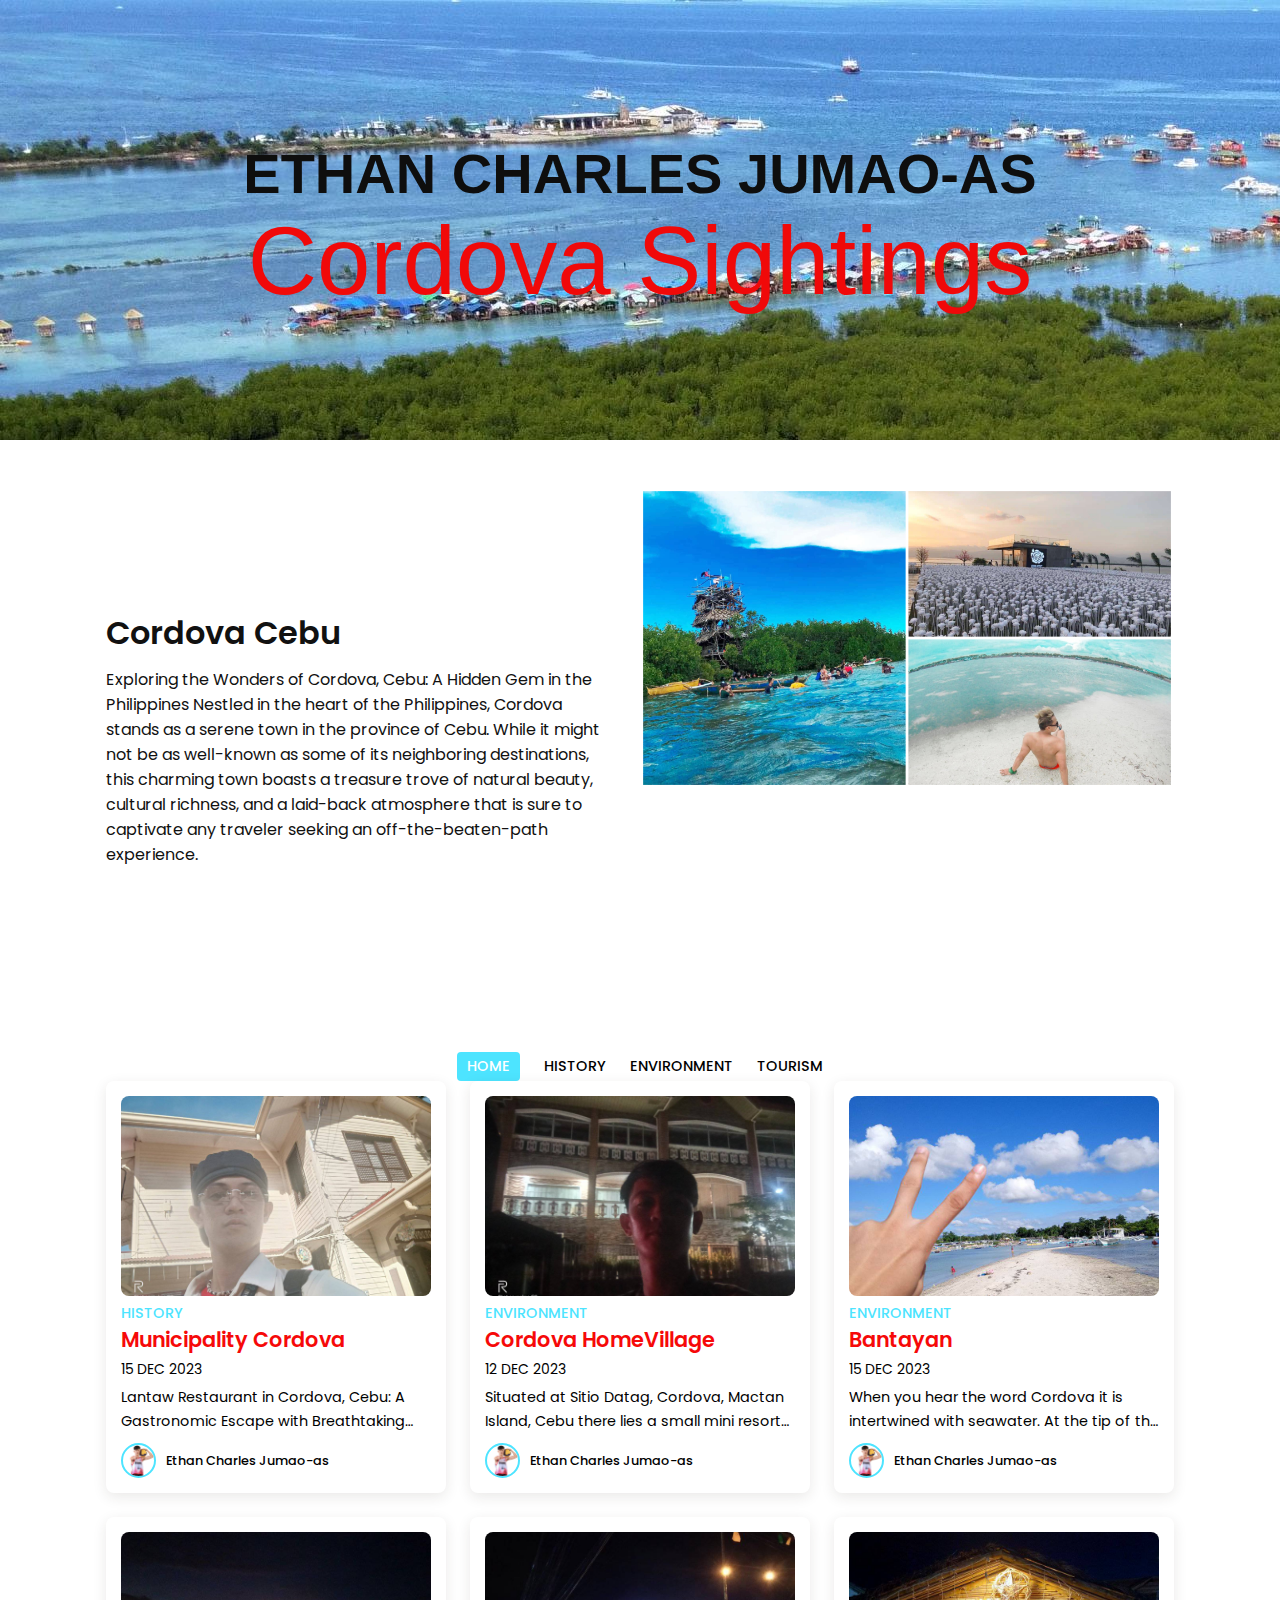
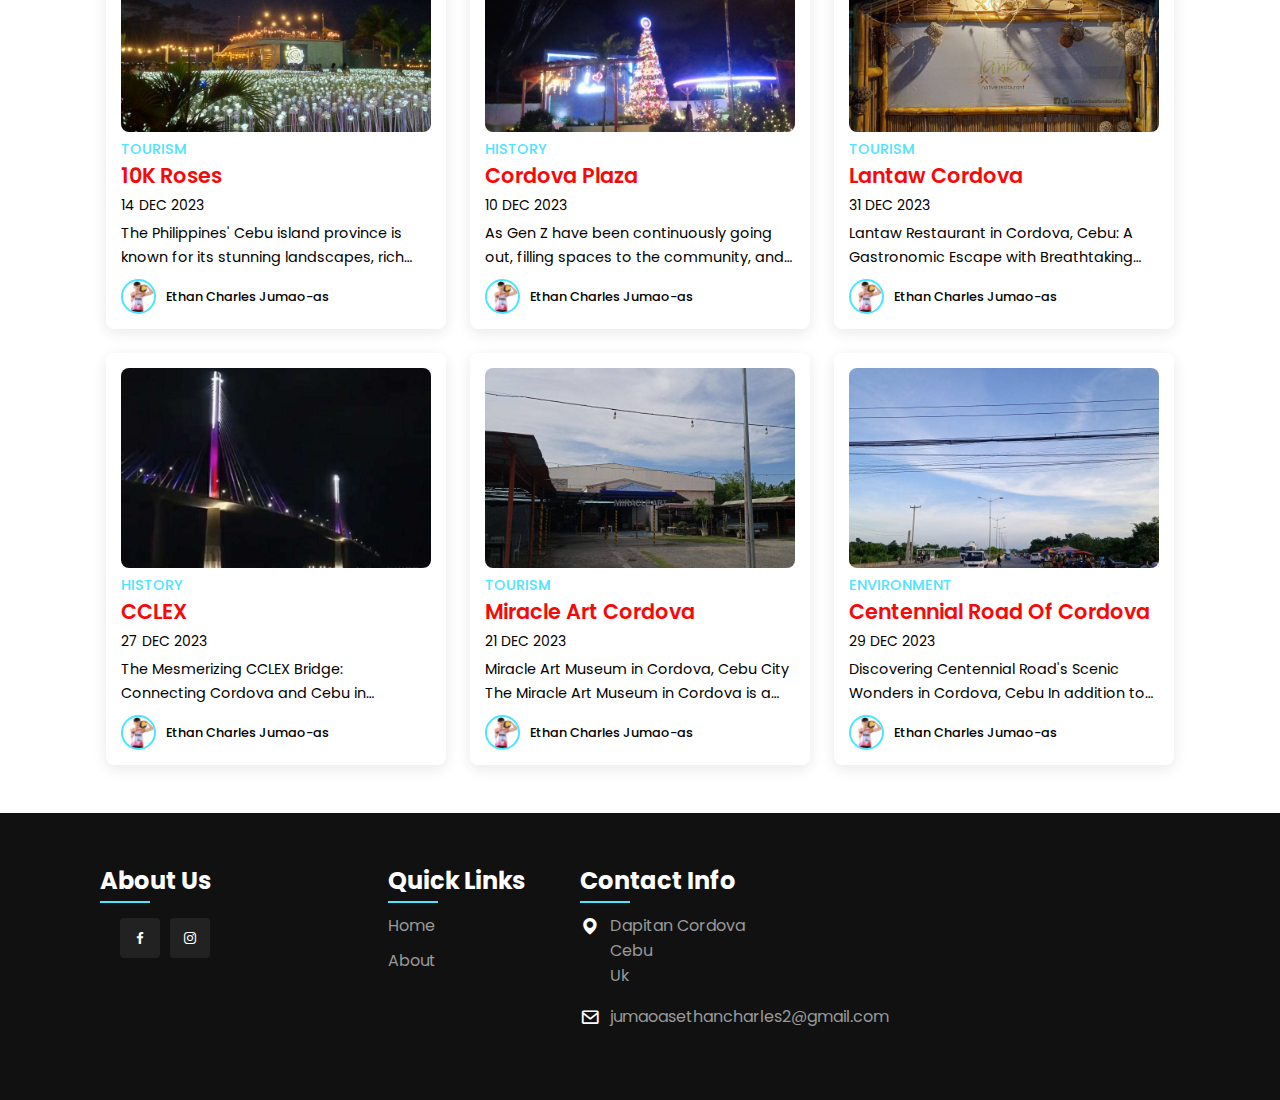
<file: index.html>
<!DOCTYPE html>
<html lang="en">
<head>
    <meta charset="UTF-8">
    <meta http-equiv="X-UA-Compatible" content="IE=edge">
    <meta name="viewport" content="width=device-width, initial-scale=1.0">
    <title>Trend Blogger</title>
    <!-- Box-icon -->
    <link href='https://unpkg.com/boxicons@2.1.4/css/boxicons.min.css' rel='stylesheet'>
    <link rel="stylesheet" href="style.css">
</head>
<body>
    <header>
        <div class="nav container">
            <a href="#" class="logo"><span></span></a>
        </div>
    </header>

    <section class="home" id="home">
        <div class="home-text container">
            <h2 class="home-title">ETHAN CHARLES JUMAO-AS</h2>
            <span class="home-subtitle">Cordova Sightings</span>
        </div>
    </section>

    <section class="about container" id="about">
        <div class="contentBx">
            <h2 class="titleText">Cordova Cebu</h2>
            <p class="title-text">
                Exploring the Wonders of Cordova, Cebu: A Hidden Gem in the Philippines
Nestled in the heart of the Philippines, Cordova stands as a serene town in the province of Cebu. While it might not be as well-known as some of its neighboring destinations, this charming town boasts a treasure trove of natural beauty, cultural richness, and a laid-back atmosphere that is sure to captivate any traveler seeking an off-the-beaten-path experience.
            </p>
        </div>
        <div class="imgBx">
            <img src="images/cordova1.jpg" alt="" class="fitBg">
        </div>
    </section>

    <div class="post-filter container">
        <span class="filter-item active-filter" data-filter="all">HOME</span>
        <span class="filter-item" data-filter="tech">HISTORY</span>
        <span class="filter-item" data-filter="food">ENVIRONMENT</span>
        <span class="filter-item" data-filter="news">TOURISM</span>
    </div>
    
    <div class="post container">
        <!-- Post 1 -->
        <div class="post-box tech">
            <img src="images/picture6.jpg" alt="" class="post-img">
            <h2 class="category">HISTORY</h2>
            <a href="municipality.html" class="post-title">Municipality Cordova</a>
            <span class="post-date">15 DEC 2023</span>
            <p class="post-description">Lantaw Restaurant in Cordova, Cebu: A Gastronomic Escape with Breathtaking Views</p>
            <div class="profile">
                <img src="images/ethan.jpg.png" alt="" class="profile-img">
                <span class="profile-name">Ethan Charles Jumao-as</span>
            </div>
        </div>
        <!-- Post 2 -->
        <div class="post-box food">
            <img src="images/picture3.jpg" alt="" class="post-img">
            <h2 class="category">Environment</h2>
            <a href="cordovavillage.html" class="post-title">Cordova HomeVillage</a>
            <span class="post-date">12 Dec 2023</span>
            <p class="post-description">Situated at Sitio Datag, Cordova, Mactan Island, Cebu there lies a small mini resort that offers both leisure and relaxing staycation. Cordova Home Village  resort. 
            </p>
            <div class="profile">
                <img src="images/ethan.jpg.png" alt="" class="profile-img">
                <span class="profile-name">Ethan Charles Jumao-as</span>
            </div>
        </div>
        <!-- Post 3 -->
        <div class="post-box food">
            <img src="images/picture14.jpg" alt="" class="post-img">
            <h2 class="category">Environment</h2>
            <a href="bantayan.html" class="post-title">Bantayan</a>
            <span class="post-date">15 DEC 2023</span>
            <p class="post-description">When you hear the word Cordova it is intertwined with seawater. At the tip of the island there is this white sand bar with pristine water during high tide. This made Cordova as top of Cebuano’s list.</p>
            <div class="profile">
                <img src="images/ethan.jpg.png" alt="" class="profile-img">
                <span class="profile-name">Ethan Charles Jumao-as</span>
            </div>
        </div>
        <!-- Post 4 -->
        <div class="post-box news">
            <img src="images/picture16 (1).jpg" alt="" class="post-img">
            <h2 class="category">Tourism</h2>
            <a href="10k.html" class="post-title">10K Roses</a>
            <span class="post-date">14 Dec 2023</span>
            <p class="post-description">The Philippines' Cebu island province is known for its stunning landscapes, rich cultural heritage, and vibrant communities. The 10,000 Roses of Cordova, a mesmerizing sight, attracts locals and tourists with its unique charm.</p>
            <div class="profile">
                <img src="images/ethan.jpg.png" alt="" class="profile-img">
                <span class="profile-name">Ethan Charles Jumao-as</span>
            </div>
        </div>
        <!-- Post 5 -->
        <div class="post-box tech">
            <img src="images/picture20.jpg" alt="" class="post-img">
            <h2 class="category">History</h2>
            <a href="plaza.html" class="post-title">Cordova Plaza</a>
            <span class="post-date">10 Dec 2023</span>
            <p class="post-description">As Gen Z have been continuously going out, filling spaces to the community, and making extra impact to society, Cordova is also at the trend of that change. We have a new plaza.</p>
            <div class="profile">
                <img src="images/ethan.jpg.png" alt="" class="profile-img">
                <span class="profile-name">Ethan Charles Jumao-as</span>
            </div>
        </div>
        <!-- Post 6 -->
        <div class="post-box news">
            <img src="images/picture1.jpg" alt="" class="post-img">
            <h2 class="category">Tourism</h2>
            <a href="lantaw.html" class="post-title">Lantaw Cordova</a>
            <span class="post-date">31 Dec 2023</span>
            <p class="post-description">Lantaw Restaurant in Cordova, Cebu: A Gastronomic Escape with Breathtaking Views</p>
            <div class="profile">
                <img src="images/ethan.jpg.png" alt="" class="profile-img">
                <span class="profile-name">Ethan Charles Jumao-as</span>
            </div>
        </div>
        <!-- Post 7 -->
        <div class="post-box tech">
            <img src="images/picture33.jpg" alt="" class="post-img">
            <h2 class="category">History</h2>
            <a href="cclex.html" class="post-title">CCLEX</a>
            <span class="post-date">27 Dec 2023</span>
            <p class="post-description">
                The Mesmerizing CCLEX Bridge: Connecting Cordova and Cebu in Imposing Style</p>
            <div class="profile">
                <img src="images/ethan.jpg.png" alt="" class="profile-img">
                <span class="profile-name">Ethan Charles Jumao-as</span>
            </div>
        </div>
        <!-- Post 1 -->
        <div class="post-box news">
            <img src="images/picture35.jpg" alt="" class="post-img">
            <h2 class="category">Tourism</h2>
            <a href="miracle.html" class="post-title">Miracle Art Cordova</a>
            <span class="post-date">21 Dec 2023</span>
            <p class="post-description">Miracle Art Museum in Cordova, Cebu City
                The Miracle Art Museum in Cordova is a special treasure that art lovers and inquisitive tourists shouldn't miss when visiting Cebu City, which is well-known for its lengthy history, breathtaking scenery, and dynamic culture. This museum, which is tucked away in the center of the busy city, is a sanctuary for anybody looking for an engaging and visually fascinating creative experience.
                </p>
            <div class="profile">
                <img src="images/ethan.jpg.png" alt="" class="profile-img">
                <span class="profile-name">Ethan Charles Jumao-as</span>
            </div>
        </div>
        <!-- Post 9 -->
        <div class="post-box food">
            <img src="images/picture30.jpg" alt="" class="post-img">
            <h2 class="category">Environment</h2>
            <a href="roro.html" class="post-title">Centennial Road Of Cordova</a>
            <span class="post-date">29 Dec 2023</span>
            <p class="post-description">Discovering Centennial Road's Scenic Wonders in Cordova, Cebu
                In addition to its natural beauty, Cordova, a little town in the Philippine province of Cebu, is known for the Centennial Road, a route of historical significance and stunning views. This section of road offers visitors looking for breathtaking vistas and a window into Cordova's past and present a picturesque path in addition to connecting other areas of the town.</p>
            <div class="profile">
                <img src="images/ethan.jpg.png" alt="" class="profile-img">
                <span class="profile-name">Ethan Charles Jumao-as</span>
            </div>
        </div>
    </div>

    <footer>
        <div class="footer-container">
            <div class="sec aboutus">
                <h2>About Us</h2>
                <ul class="sci">
                    <li><a href="https://www.facebook.com/ethan.jumaoas.3"><i class="bx bxl-facebook"></i></a></li>
                    <li><a href="https://www.instagram.com/ethan_jumao_as/?hl=en"><i class="bx bxl-instagram"></i></a></li>

                </ul>
            </div>
            <div class="sec quicklinks">
                <h2>Quick Links</h2>
                <ul>
                    <li><a href="#">Home</a></li>
                    <li><a href="#">About</a></li>
                </ul>
            </div>
            <div class="sec contactBx">
                <h2>Contact Info</h2>
                <ul class="info">
                    <li>
                        <span><i class='bx bxs-map'></i></span>
                        <span>Dapitan Cordova  <br> Cebu <br> Uk</span>
                    </li>
                    <li>
                        <span><i class='bx bx-envelope' ></i></span>
                        <p><a href="mailto:codemyhobby9@gmail.com">jumaoasethancharles2@gmail.com</a></p>
                    </li>
                </ul>
            </div>
        </div>
    </footer>

    <script src="https://cdnjs.cloudflare.com/ajax/libs/jquery/3.6.1/jquery.min.js" integrity="sha512-aVKKRRi/Q/YV+4mjoKBsE4x3H+BkegoM/em46NNlCqNTmUYADjBbeNefNxYV7giUp0VxICtqdrbqU7iVaeZNXA==" crossorigin="anonymous" referrerpolicy="no-referrer"></script>
    <script src="main.js"></script>
</body>
</html>
</file>
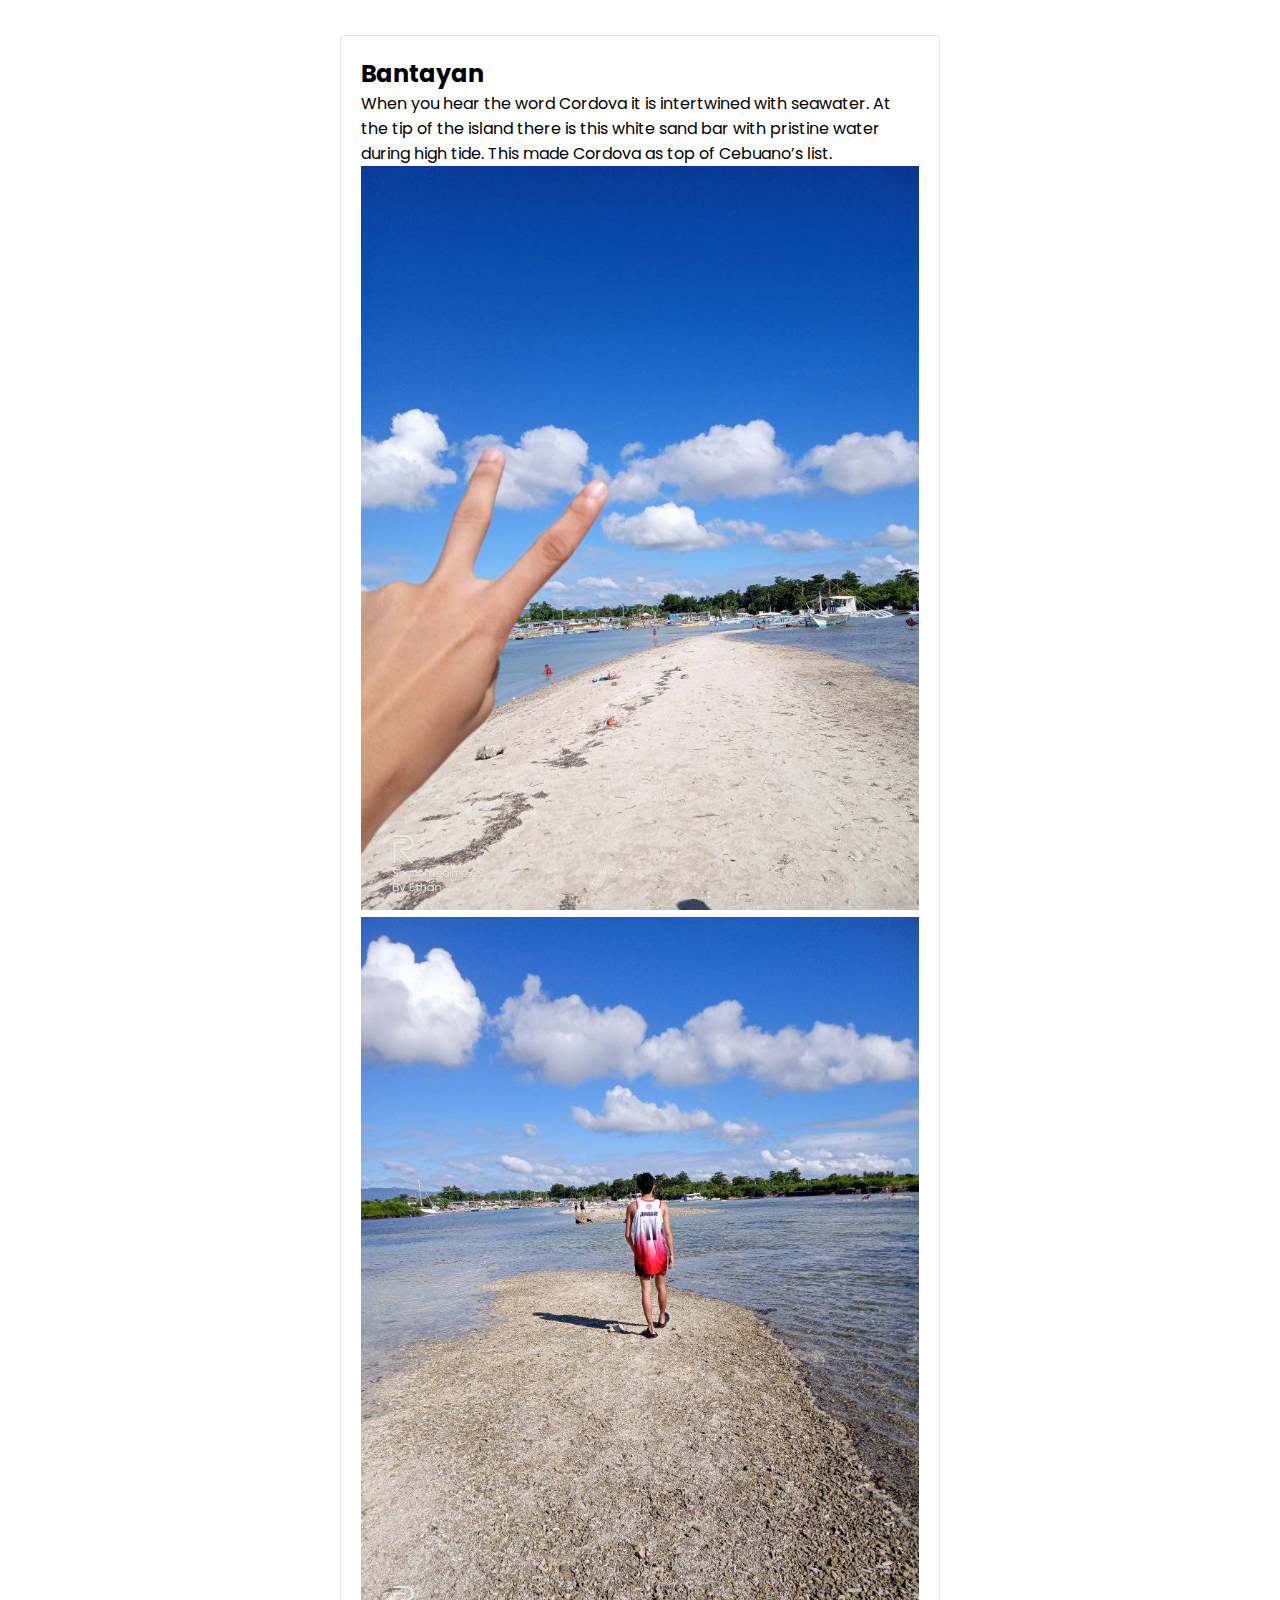
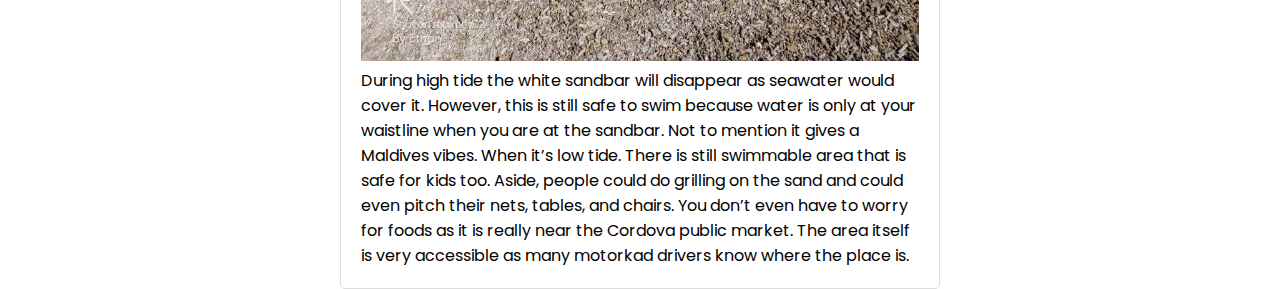
<file: bantayan.html>
<!DOCTYPE html>
<html lang="en">
<head>
    <meta charset="UTF-8">
    <meta name="viewport" content="width=device-width, initial-scale=1.0">
    <title>Document</title>
    <link rel="stylesheet" href="style.css">
</head>
<body>
    <div class="sec quicklinks">
        <ul>
            <li><a href="index.html">Home</a></li>
        </ul>
    </div>
    <div class="municipality-post">
        <h2>Bantayan</h2>
        <p>When you hear the word Cordova it is intertwined with seawater. At the tip of the island there is this white sand bar with pristine water during high tide. This made Cordova as top of Cebuano’s list.</p>

        <img src="images/picture14.jpg" alt="A Beautiful Sunset">
        <img src="images/picture15.jpg" alt="A Beautiful Sunset">
        <p>During high tide the white sandbar will disappear as seawater would cover it. However, this is still safe to swim because water is only at your waistline when you are at the sandbar. Not to mention it gives a Maldives vibes.

            When it’s low tide. There is still swimmable area that is safe for kids too. Aside, people could do grilling on the sand and could even pitch their nets, tables, and chairs.
            
            You don’t even have to worry for foods as it is really near the Cordova public market. The area itself is very accessible as many motorkad drivers know where the place is.
             </p>
    </div>
</body>
</html>
</file>
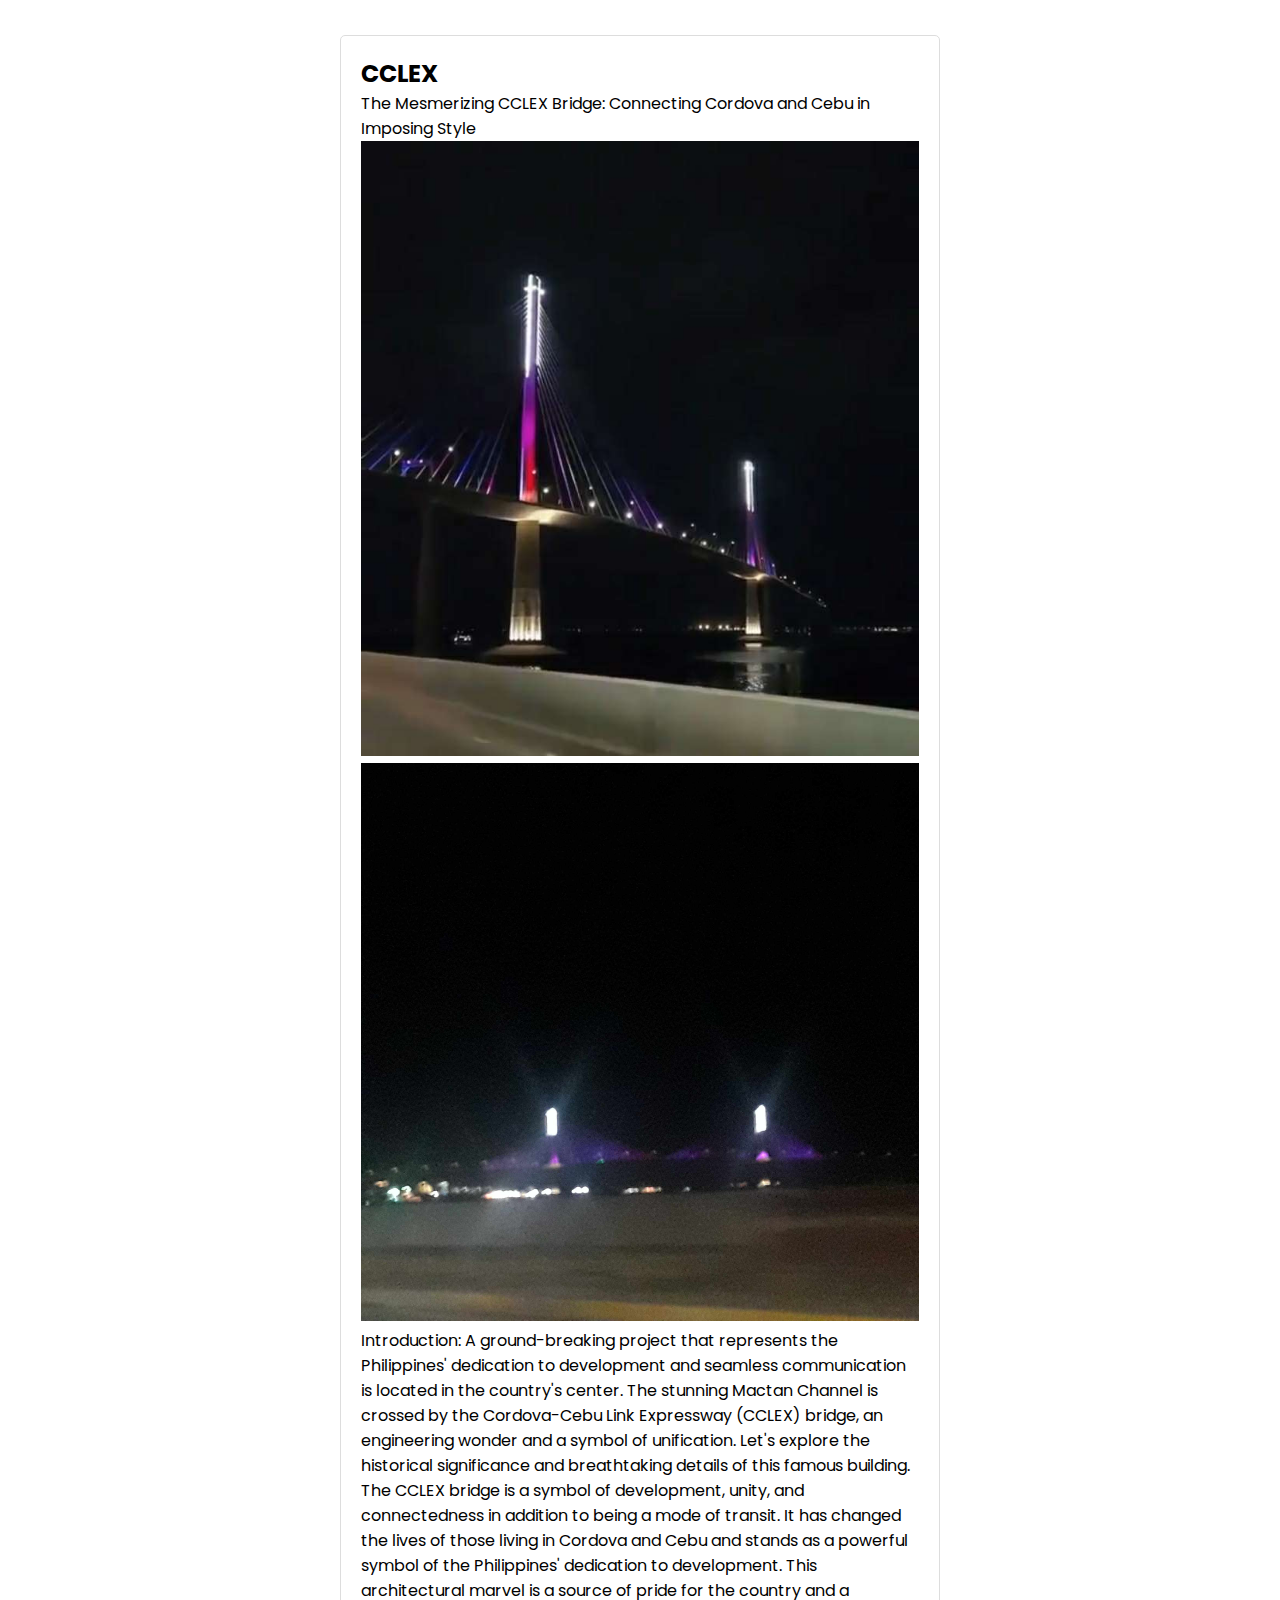
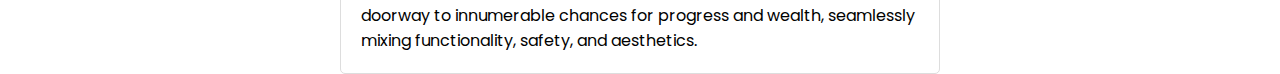
<file: cclex.html>
<!DOCTYPE html>
<html lang="en">
<head>
    <meta charset="UTF-8">
    <meta name="viewport" content="width=device-width, initial-scale=1.0">
    <title>Document</title>
    <link rel="stylesheet" href="style.css">
</head>
<body>
    <div class="sec quicklinks">
        <ul>
            <li><a href="index.html">Home</a></li>
        </ul>
    </div>
    <div class="municipality-post">
        <h2>CCLEX</h2>
        <p>The Mesmerizing CCLEX Bridge: Connecting Cordova and Cebu in Imposing Style</p>

        <img src="images/picture33.jpg" alt="A Beautiful Sunset">
        <img src="images/picture32.jpg" alt="A Beautiful Sunset">
        <p>Introduction:
            A ground-breaking project that represents the Philippines' dedication to development and seamless communication is located in the country's center. The stunning Mactan Channel is crossed by the Cordova-Cebu Link Expressway (CCLEX) bridge, an engineering wonder and a symbol of unification. Let's explore the historical significance and breathtaking details of this famous building.
            
            The CCLEX bridge is a symbol of development, unity, and connectedness in addition to being a mode of transit. It has changed the lives of those living in Cordova and Cebu and stands as a powerful symbol of the Philippines' dedication to development. This architectural marvel is a source of pride for the country and a doorway to innumerable chances for progress and wealth, seamlessly mixing functionality, safety, and aesthetics.</p>
    </div>
</body>
</html>
</file>
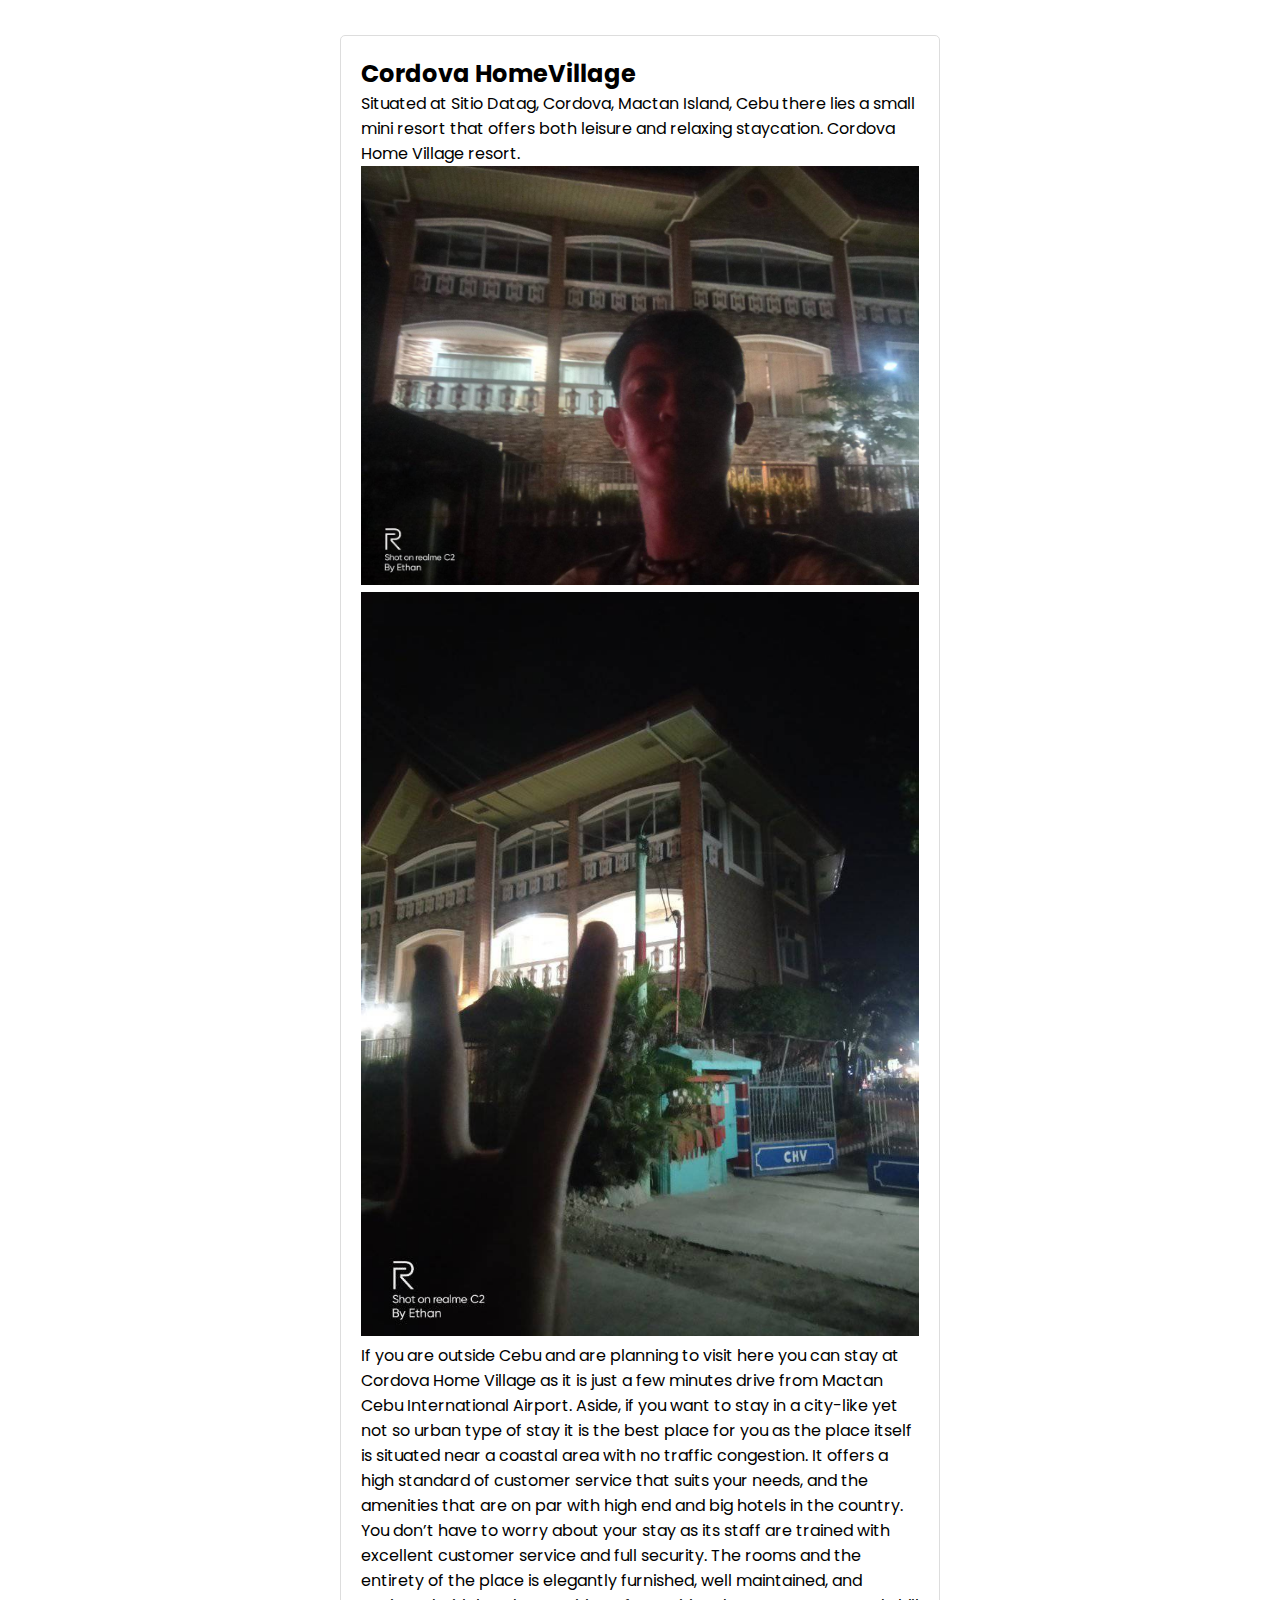
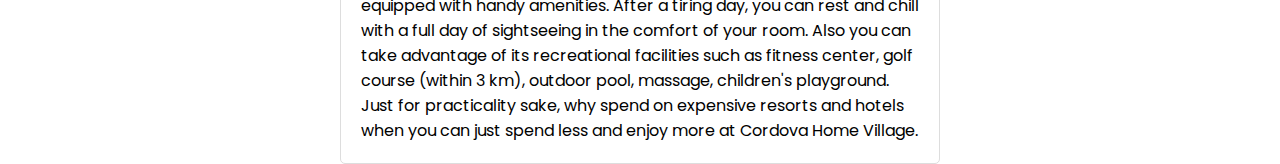
<file: cordovavillage.html>
<!DOCTYPE html>
<html lang="en">
<head>
    <meta charset="UTF-8">
    <meta name="viewport" content="width=device-width, initial-scale=1.0">
    <title>Document</title>
    <link rel="stylesheet" href="style.css">
</head>
<body>
    <div class="sec quicklinks">
        <ul>
            <li><a href="index.html">Home</a></li>
        </ul>
    </div>
    <div class="municipality-post">
        <h2>Cordova HomeVillage</h2>
        <p>Situated at Sitio Datag, Cordova, Mactan Island, Cebu there lies a small mini resort that offers both leisure and relaxing staycation. Cordova Home Village  resort. </p>

        <img src="images/picture3.jpg" alt="A Beautiful Sunset">
        <img src="images/picture4.jpg" alt="A Beautiful Sunset">
        <p>If you are outside Cebu and are planning to visit here you can stay at Cordova Home Village as it is just a few minutes drive from Mactan Cebu International Airport. Aside, if you want to stay in a city-like yet not so urban type of stay it is the best place for you as the place itself is situated near a coastal area with no traffic congestion. 

            It offers a high standard of customer service that suits your needs, and the amenities that are on par with high end and big hotels in the country. You don’t have to worry about your stay as its staff are trained with excellent customer service and full security.
            
            The rooms and the entirety of the place is elegantly furnished, well maintained, and equipped with handy amenities. After a tiring day, you can rest and chill with  a full day of sightseeing in the comfort of your room. Also you can take advantage of its recreational facilities such as fitness center, golf course (within 3 km), outdoor pool, massage, children's playground. 
            
            Just for practicality sake, why spend on expensive resorts and hotels when you can just spend less and enjoy more at Cordova Home Village.</p>
    </div>
</body>
</html>
</file>
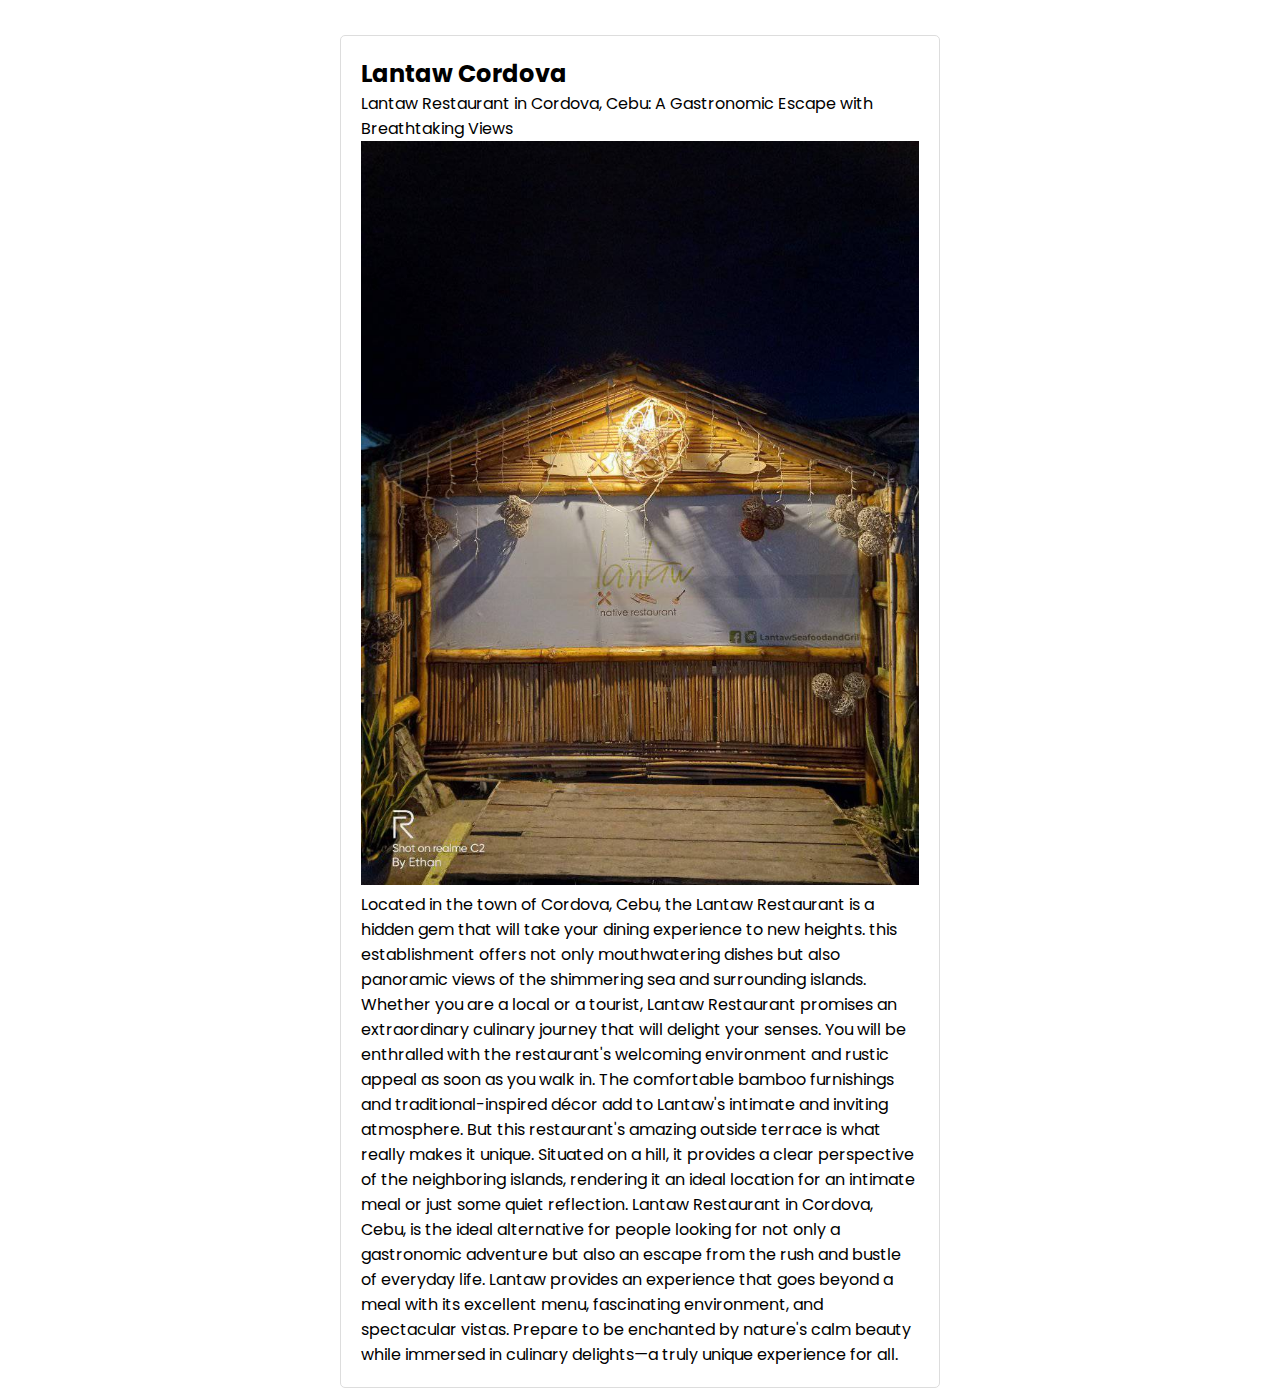
<file: lantaw.html>
<!DOCTYPE html>
<html lang="en">
<head>
    <meta charset="UTF-8">
    <meta name="viewport" content="width=device-width, initial-scale=1.0">
    <title>Document</title>
    <link rel="stylesheet" href="style.css">
</head>
<body>
    <div class="sec quicklinks">
        <ul>
            <li><a href="index.html">Home</a></li>
        </ul>
    </div>
    <div class="municipality-post">
        <h2>Lantaw Cordova</h2>
        <p>Lantaw Restaurant in Cordova, Cebu: A Gastronomic Escape with Breathtaking Views</p>

        <img src="images/picture1.jpg" alt="A Beautiful Sunset">
        <p>Located in the town of Cordova, Cebu, the Lantaw Restaurant is a hidden gem that will take your dining experience to new heights. this establishment offers not only mouthwatering dishes but also panoramic views of the shimmering sea and surrounding islands. Whether you are a local or a tourist, Lantaw Restaurant promises an extraordinary culinary journey that will delight your senses.

            You will be enthralled with the restaurant's welcoming environment and rustic appeal as soon as you walk in. The comfortable bamboo furnishings and traditional-inspired décor add to Lantaw's intimate and inviting atmosphere. But this restaurant's amazing outside terrace is what really makes it unique. Situated on a hill, it provides a clear perspective of the neighboring islands, rendering it an ideal location for an intimate meal or just some quiet reflection.
            
            Lantaw Restaurant in Cordova, Cebu, is the ideal alternative for people looking for not only a gastronomic adventure but also an escape from the rush and bustle of everyday life. Lantaw provides an experience that goes beyond a meal with its excellent menu, fascinating environment, and spectacular vistas. Prepare to be enchanted by nature's calm beauty while immersed in culinary delights—a truly unique experience for all.</p>
    </div>
</body>
</html>
</file>
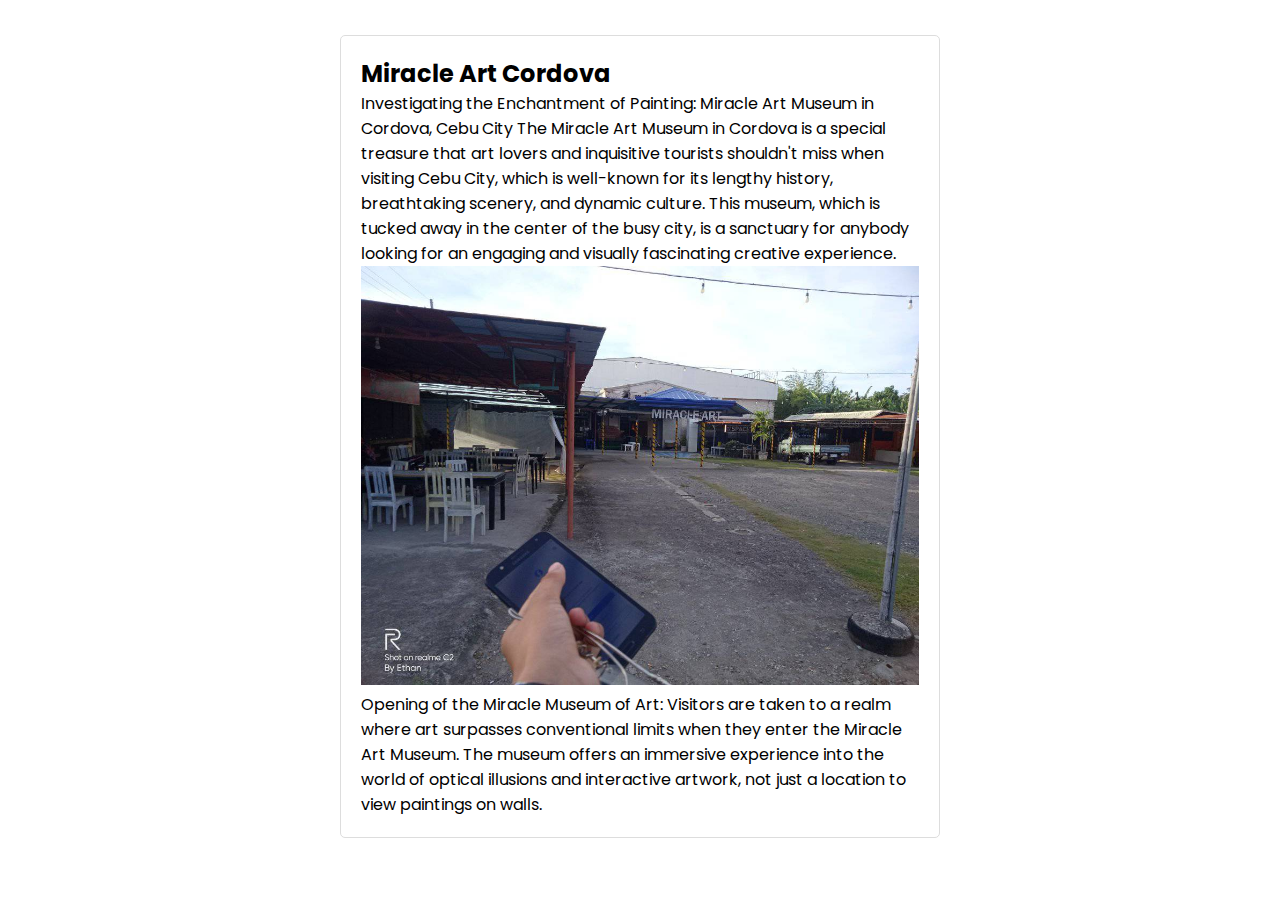
<file: miracle.html>
<!DOCTYPE html>
<html lang="en">
<head>
    <meta charset="UTF-8">
    <meta name="viewport" content="width=device-width, initial-scale=1.0">
    <title>Document</title>
    <link rel="stylesheet" href="style.css">
</head>
<body>
    <div class="sec quicklinks">
        <ul>
            <li><a href="index.html">Home</a></li>
        </ul>
    </div>
    <div class="municipality-post">
        <h2>Miracle Art Cordova</h2>
        <p>Investigating the Enchantment of Painting: 
            Miracle Art Museum in Cordova, Cebu City
            The Miracle Art Museum in Cordova is a special treasure that art lovers and inquisitive tourists shouldn't miss when visiting Cebu City, which is well-known for its lengthy history, breathtaking scenery, and dynamic culture. This museum, which is tucked away in the center of the busy city, is a sanctuary for anybody looking for an engaging and visually fascinating creative experience.
            </p>

        <img src="images/picture5.jpg" alt="A Beautiful Sunset">
        <p>Opening of the Miracle Museum of Art:
            Visitors are taken to a realm where art surpasses conventional limits when they enter the Miracle Art Museum. The museum offers an immersive experience into the world of optical illusions and interactive artwork, not just a location to view paintings on walls.</p>
    </div>
</body>
</html>
</file>
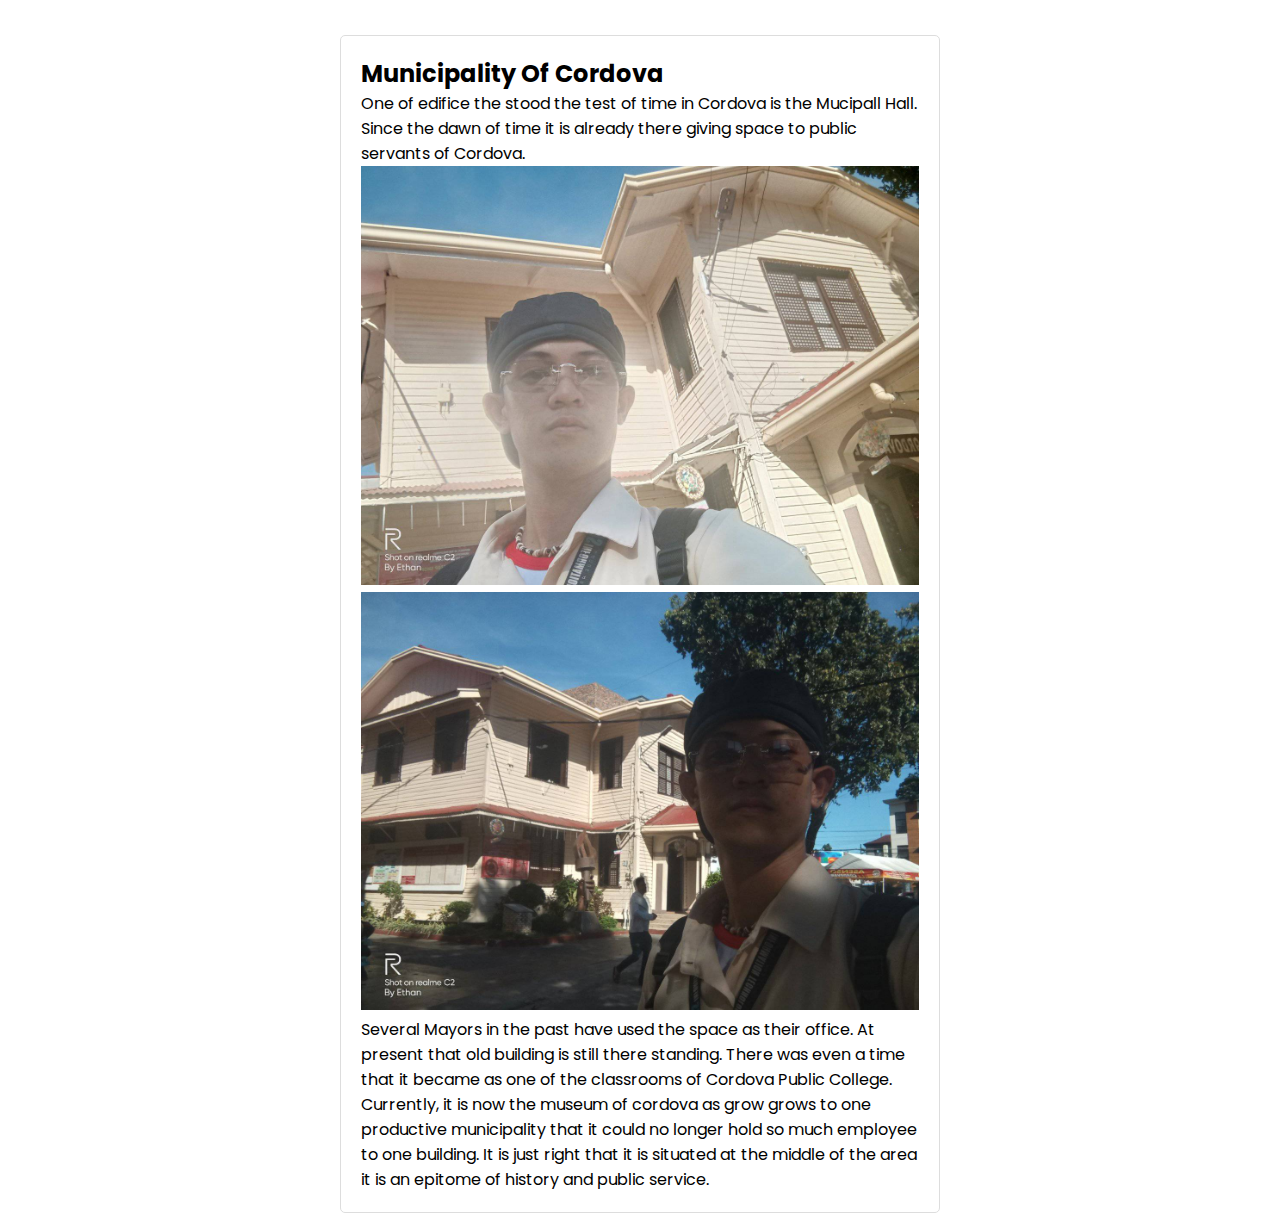
<file: municipality.html>
<!DOCTYPE html>
<html lang="en">
<head>
    <meta charset="UTF-8">
    <meta name="viewport" content="width=device-width, initial-scale=1.0">
    <title>Document</title>
    <link rel="stylesheet" href="style.css">
</head>
<body>
    <div class="sec quicklinks">
        <ul>
            <li><a href="index.html">Home</a></li>
        </ul>
    </div>
    <div class="municipality-post">
        <h2>Municipality Of Cordova</h2>
        <p>One of edifice the stood the test of time in Cordova is the Mucipall Hall. Since the dawn of time it is already there giving space to public servants of Cordova.</p>

        <img src="images/picture6.jpg" alt="A Beautiful Sunset">
        <img src="images/picture7.jpg" alt="A Beautiful Sunset">
        <p>Several Mayors in the past have used the space as their office.

            At present that old building is still there standing. There was even a time that it became as one of the classrooms of Cordova Public College. 
            
            Currently, it is now the museum of cordova as grow grows to one productive municipality that it could no longer hold so much employee to one building.
            
            It is just right that it is situated at the middle of the area it is an epitome of history and public service.</p>
    </div>
</body>
</html>
</file>
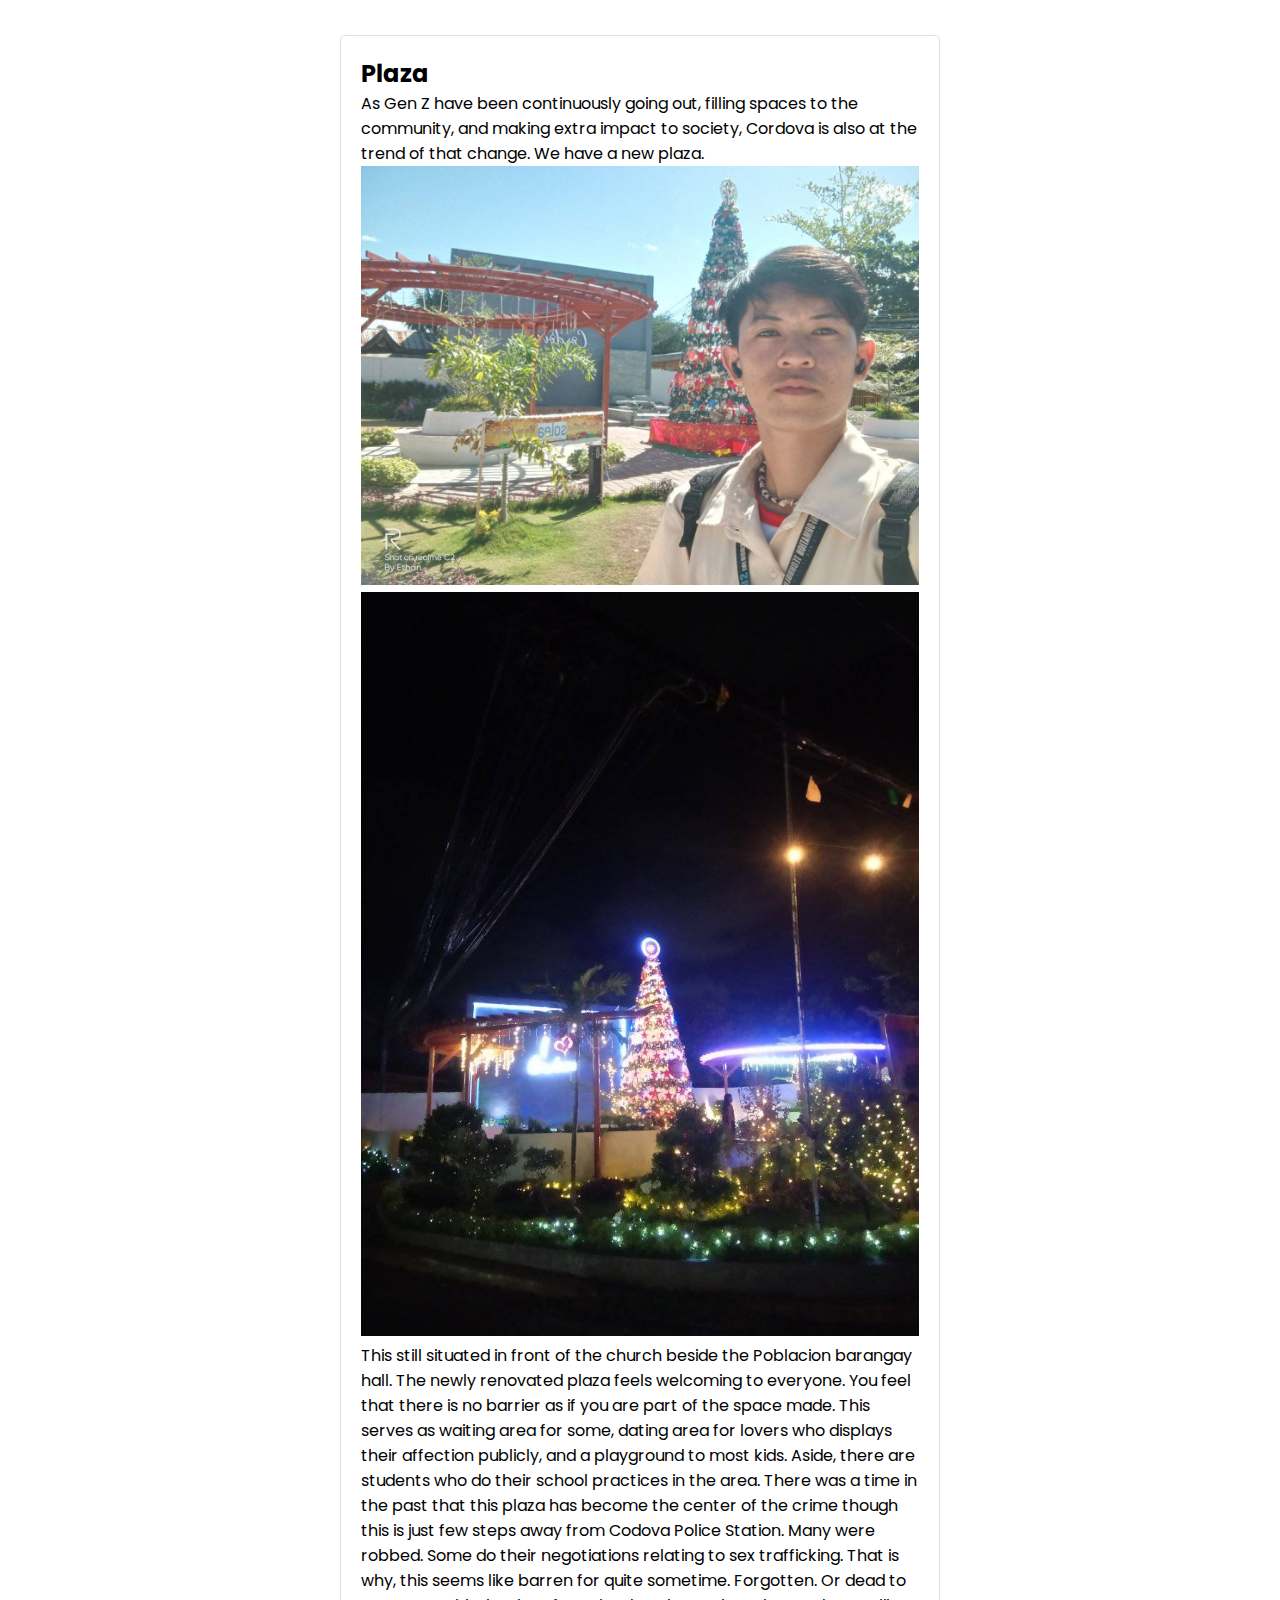
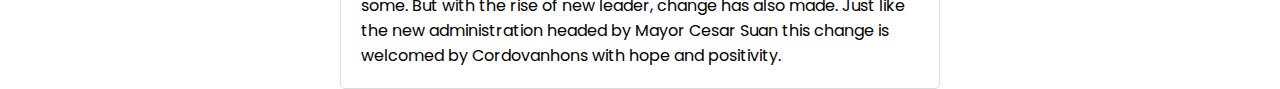
<file: plaza.html>
<!DOCTYPE html>
<html lang="en">
<head>
    <meta charset="UTF-8">
    <meta name="viewport" content="width=device-width, initial-scale=1.0">
    <title>Document</title>
    <link rel="stylesheet" href="style.css">
</head>
<body>
    <div class="sec quicklinks">
        <ul>
            <li><a href="index.html">Home</a></li>
        </ul>
    </div>
    <div class="municipality-post">
        <h2>Plaza</h2>
        <p>As Gen Z have been continuously going out, filling spaces to the community, and making extra impact to society, Cordova is also at the trend of that change. We have a new plaza.</p>

        <img src="images/picture9.jpg" alt="A Beautiful Sunset">
        <img src="images/picture20.jpg" alt="A Beautiful Sunset">
        <p>This still situated in front of the church beside the Poblacion barangay hall. The newly renovated plaza feels welcoming to everyone. You feel that there is no barrier as if you are part of the space made. 

            This serves as waiting area for some, dating area for lovers who displays their affection publicly, and a playground to most kids. Aside, there are students who do their school practices in the area.
            
            There was a time in the past that this plaza has become the center of the crime though this is just few steps away from Codova Police Station. Many were robbed. Some do their negotiations relating to sex trafficking. That is why, this seems like barren for quite sometime. Forgotten. Or dead to some.  
            
            But with the rise of new leader, change has also made.
            
            Just like the new administration headed by Mayor Cesar Suan this change is welcomed by Cordovanhons with hope and positivity.</p>
    </div>
</body>
</html>
</file>
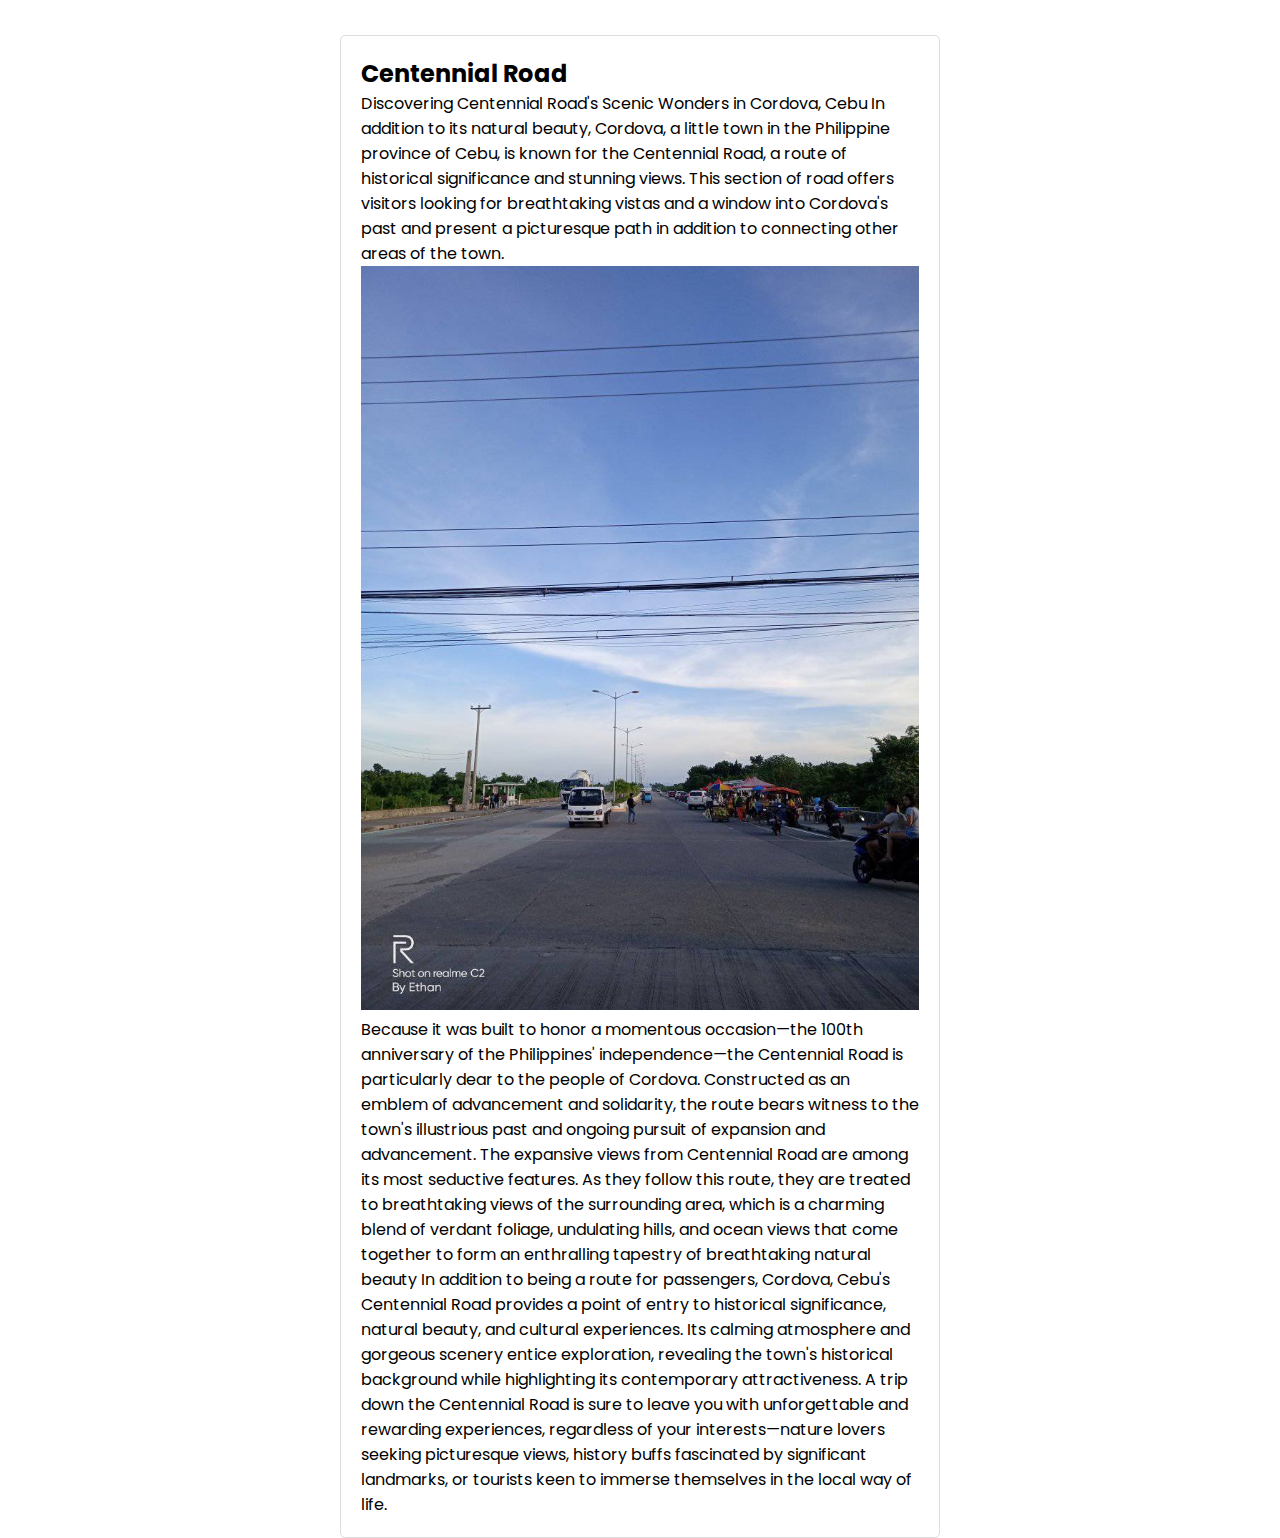
<file: roro.html>
<!DOCTYPE html>
<html lang="en">
<head>
    <meta charset="UTF-8">
    <meta name="viewport" content="width=device-width, initial-scale=1.0">
    <title>Document</title>
    <link rel="stylesheet" href="style.css">
</head>
<body>
    <div class="sec quicklinks">
        <ul>
            <li><a href="index.html">Home</a></li>
        </ul>
    </div>
    <div class="municipality-post">
        <h2>Centennial Road</h2>
        <p>Discovering Centennial Road's Scenic Wonders in Cordova, Cebu
            In addition to its natural beauty, Cordova, a little town in the Philippine province of Cebu, is known for the Centennial Road, a route of historical significance and stunning views. This section of road offers visitors looking for breathtaking vistas and a window into Cordova's past and present a picturesque path in addition to connecting other areas of the town.</p>

        <img src="images/picture30.jpg" alt="A Beautiful Sunset">
        <p>Because it was built to honor a momentous occasion—the 100th anniversary of the Philippines' independence—the Centennial Road is particularly dear to the people of Cordova. Constructed as an emblem of advancement and solidarity, the route bears witness to the town's illustrious past and ongoing pursuit of expansion and advancement.

            The expansive views from Centennial Road are among its most seductive features. As they follow this route, they are treated to breathtaking views of the surrounding area, which is a charming blend of verdant foliage, undulating hills, and ocean views that come together to form an enthralling tapestry of breathtaking natural beauty
            In addition to being a route for passengers, Cordova, Cebu's Centennial Road provides a point of entry to historical significance, natural beauty, and cultural experiences. Its calming atmosphere and gorgeous scenery entice exploration, revealing the town's historical background while highlighting its contemporary attractiveness. A trip down the Centennial Road is sure to leave you with unforgettable and rewarding experiences, regardless of your interests—nature lovers seeking picturesque views, history buffs fascinated by significant landmarks, or tourists keen to immerse themselves in the local way of life.</p>
    </div>
</body>
</html>
</file>
<file: style.css>
@import url('https://fonts.googleapis.com/css2?family=Poppins:ital,wght@0,600;0,700;1,400&display=swap');
*{
    font-family: 'Poppins', sans-serif;
    margin: 0;
    padding: 0;
    scroll-behavior: smooth;
    scroll-padding-top: 2rem;
    box-sizing: border-box;
}

/* root values */
:root{
    --container-color: #1a1e21;
    --second-color: rgba(77, 228, 255);
    --text-color: #f60909;
    --bg-color: #fff;
}

::selection{
    color: var(--bg-color);
    background: var(--second-color);
}

a{
    text-decoration: none;
}

li{
    list-style: none;
}

img{
    width: 100%;
}

section{
    padding: 3rem 0 2rem;
}

.container{
    max-width: 1068px;
    margin: auto;
    width: 100%;
}

a{
    color: #fff;
}

/* Header */
header{
    position: fixed;
    top: 0;
    left: 0;
    width: 100%;
    z-index: 200;
}

header.shadow{
    background: var(--bg-color);
    box-shadow: 0 1px 4px hsl(0 4% 14% / 10%);
    transition: .5s;
}

header.shadow .logo{
    color: var(--text-color);
}

.nav{
    display: flex;
    align-items: center;
    justify-content: space-between;
    padding: 18px 0;
}

.logo{
    font-size: 1.5rem;
    font-weight: 600;
    color: var(--bg-color);
}

.logo span{
    color: var(--second-color);
}

.login{
    padding: 8px 14px;
    text-transform: uppercase;
    font-weight: 500;
    border-radius: 4px;
    background: var(--second-color);
    color: var(--bg-color);
}

.login:hover{
    background: hsl(199, 98%, 56%);
    transition: .5s;
}

.home{
    width: 100%;
    min-height: 440px;
    background: url("images/cordova.jpg");
    display: grid;
    justify-content: center;
    align-items: center;
}

.home-text{
    color: var(--bg-color);
    text-align: center;
}

.home-title{
    font-size: 3.5rem;
    color: rgb(14, 14, 14);
    font-family: Impact, Haettenschweiler, 'Arial Narrow Bold', sans-serif;
}

.home-subtitle{
    font-size: 6rem;
    font-weight: 500;
    color: rgb(240, 9, 9);
    font-family: Impact, Haettenschweiler, 'Arial Narrow Bold', sans-serif;
}

.about{
    position: relative;
    width: 100%;
    display: flex !important;
    justify-content: center;
    align-items: center;
}

.about .contentBx{
    max-width: 50%;
    width: 50%;
    text-align: left;
    padding-right: 40px;
}

.titleText{
    font-weight: 600;
    color: #111;
    font-size: 2rem;
    margin-bottom: 10px;
}

.title-text{
    color: #111;
    font-size: 1em;
}

.about .imgBx{
    position: relative;
    min-width: 50%;
    width: 50%;
    min-height: 500px;
}

.btn2{
    position: relative;
    display: inline-block;
    margin-top: 30px;
    padding: 10px 30px;
    background: #fff;
    border: .8px solid #111;
    color: #333;
    text-decoration: none;
    transition: 0.5s;
}

.btn2:hover{
    background-color: var(--second-color);
    border: none;
    color: #fff;
}

.post-filter{
    display: flex;
    justify-content: center;
    align-items: center;
    column-gap: 1.5rem;
    margin-top: 2rem !important;
}

.filter-item{
    font-size: 0.9rem;
    font-weight: 500;
    cursor: pointer;
}

.active-filter{
    background: var(--second-color);
    color: var(--bg-color);
    padding: 4px 10px;
    border-radius: 4px;
}

.post{
    display: grid;
    grid-template-columns: repeat(auto-fit, minmax(280px, auto));
    justify-content: center;
    gap: 1.5rem;
}

.post-box{
    background: var(--bg-color);
    box-shadow: 0 4px 14px hsl(35deg 25% 15% / 10%);
    padding: 15px;
    border-radius: 0.5rem;
}

.post-img{
    width: 100%;
    height: 200px;
    object-fit: cover;
    object-position: center;
    border-radius: 0.5rem;
}

.category{
    font-size: 0.9rem;
    font-weight: 500;
    text-transform: uppercase;
    color: var(--second-color);
}

.post-title{
    font-size: 1.3rem;
    font-weight: 600;
    color: var(--text-color);
    display: -webkit-box;
    -webkit-line-clamp: 2;
    -webkit-box-orient: vertical;
    overflow: hidden;
}

.post-date{
    display: flex;
    font-size: 0.875rem;
    text-transform: uppercase;
    margin-top: 4px;
    font-weight: 400;
}

.post-description{
    font-size: 0.9rem;
    line-height: 1.5rem;
    margin: 5px 0 10px;
    display: -webkit-box;
    -webkit-line-clamp: 2;
    -webkit-box-orient: vertical;
    overflow: hidden;
}

.profile{
    display: flex;
    align-items: center;
    gap: 10px;
}

.profile-img{
    width: 35px;
    height: 35px;
    border-radius: 50%;
    object-fit: cover;
    object-position: center;
    border: 2px solid var(--second-color);
}

.profile-name{
    font-size: .8rem;
    font-weight: 500;
}

footer{
    position: relative;
    width: 100%;
    height: auto;
    padding: 50px 100px;
    margin-top: 3rem;
    background: #111;
    display: flex;
    font-family: sans-serif;
    justify-content: space-between;
}

.footer-container{
    display: flex;
    justify-content: space-between;
    flex-wrap: wrap;
    flex-direction: row;
}

.footer-container .sec{
    margin-right: 30px;
}

.footer-container .sec.aboutus{
    width: 40%;
}

.footer-container h2{
    position: relative;
    color: #fff;
    margin-bottom: 15px;
}

.footer-container h2::before{
    content: '';
    position: absolute;
    bottom: -5px;
    left: 0;
    width: 50px;
    height: 2px;
    background: rgb(77, 228, 255);
}

footer p{
    color: #fff;
}

.sci{
    margin: 20px;
    display: flex;
}

.sci li{
    list-style: none;
}

.sci li a{
    display: inline-block;
    width: 40px;
    height: 40px;
    background: #222;
    display: flex;
    justify-content: center;
    align-items: center;
    margin-right: 10px;
    text-decoration: none;
    border-radius: 4px;
    transition: .5s;
}

.sci li a:hover{
    background: rgb(77, 228, 255);
}

.sci i a .bx{
    color: #fff;
    font-size: 20px;
}

.quicklinks{
    position: relative;
    width: 25%;
}

.quicklinks ul li{
    list-style: none;
}

.quicklinks ul li a{
    color: #999;
    text-decoration: none;
    margin-bottom: 10px;
    display: inline-block;
    transition: .3s;
}

.quicklinks ul li a:hover{
    color: #fff;
}

.footer-container .contactBx{
    width: calc(35% - 60px);
    margin-right: 0 !important;
}

.contactBx .info{
    position: relative;
}

.contactBx .info li{
    display: flex !important;
    margin-bottom: 16px;
}

.contactBx .info li span:nth-child(1){
    color: #fff;
    font-size: 20px;
    margin-right: 10px;
}

.contactBx .info li span{
    color: #999;
}

.contactBx .info li a{
    color: #999;
    text-decoration: none;
    transition: .5s;
}

.contactBx .info li a:hover{
    color: #fff;
}

@media (max-width: 1060px){
    .container{
        margin: 0 auto;
        width: 95%;
    }

    .home-text{
        width: 100%
    }
}

@media (max-width: 768px){
    .nav{
        padding: 10px 0;
    }

    section{
        padding: 2rem 0 !important;
    }

    .header-content{
        margin-top: 3rem !important;
    }

    .home{
        min-height: 380px;
    }

    .home-title{
        font-size: 3rem;
    }

    .header-title{
        font-size: 2rem;
    }

    .header-img{
        height: 370px;
    }

    .about{
        flex-direction: column;
    }

    .about .contentBx{
        min-width: 100%;
        width: 100%;
        text-align: center;
        padding-right: 0px;
    }

    .about .contentBx,
    .about .imgBx{
        min-width: 100%;
        width: 100%;
        padding-right: 0px;
        text-align: center;
    }

    .about .imgBx{
        min-height: 250px;
    }

    .btn2{
        margin-bottom: 30px;
    }

    .post-header{
        height: 435px;
    }

    .post-header{
        margin-top: 9rem !important;
    }
}

@media (max-width: 570px){
    .post-header{
        height: 390px;
    }

    .header-title{
        width: 100%;
    }

    .header-img{
        height: 340px;
    }
}

@media (max-width: 396px){
    .home-title{
        font-size: 2rem;
    }

    .home-subtitle{
        font-size: 0.9rem;
    }

    .home{
        min-height: 300px;
    }

    .post-box{
        padding: 10px;
    }

    .header-title{
        font-size: 1.4rem;
    }

    .header-img{
        height: 240px;
    }

    .post-header{
        height: 335px;
    }

    .header-img{
        height: 340px;
    }
}

/* Footer Media Query */
@media (max-width: 991px){
    footer{
        padding: 40px;
        font-size: 20px;
    }

    footer .footer-container{
        flex-direction: column;
    }

    footer .footer-container .sec{
        margin-right: 0;
        margin-bottom: 40px;
    }

    footer .footer-container .sec.aboutus{
        width: 100% !important;
    }

    footer .footer-container .quicklinks{
        width: 100%;
    }

    footer .footer-container .contactBx{
        width: 100%;
    }
}


/*municipality style */

.municipality-post {
    width: 600px;
    margin: 0 auto;
    padding: 20px;
    border: 1px solid #ddd;
    border-radius: 5px;
}
.municipality-post img {
    width: 100%;
    height: auto;
}
.municipality-post figcaption {
    text-align: center;
    font-style: italic;
}
.home-index {
    color: #111;
}
</file>
